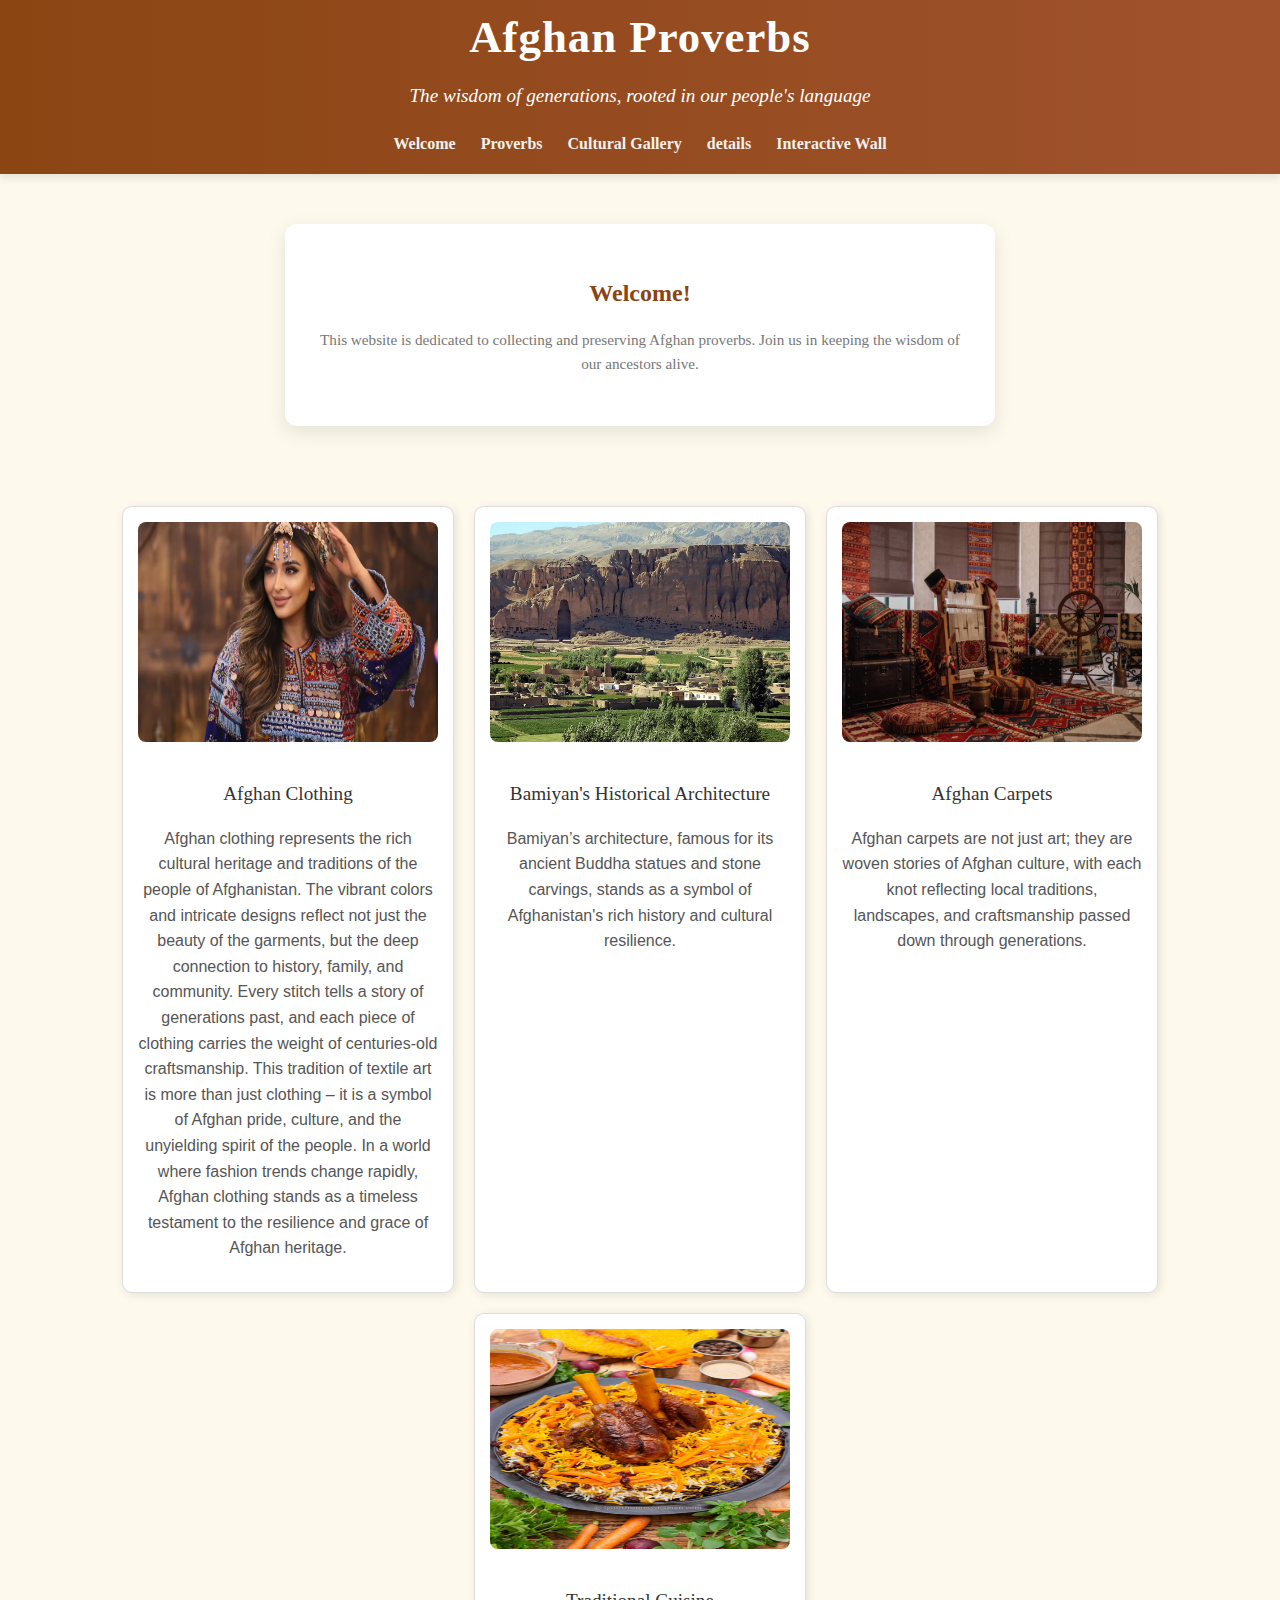
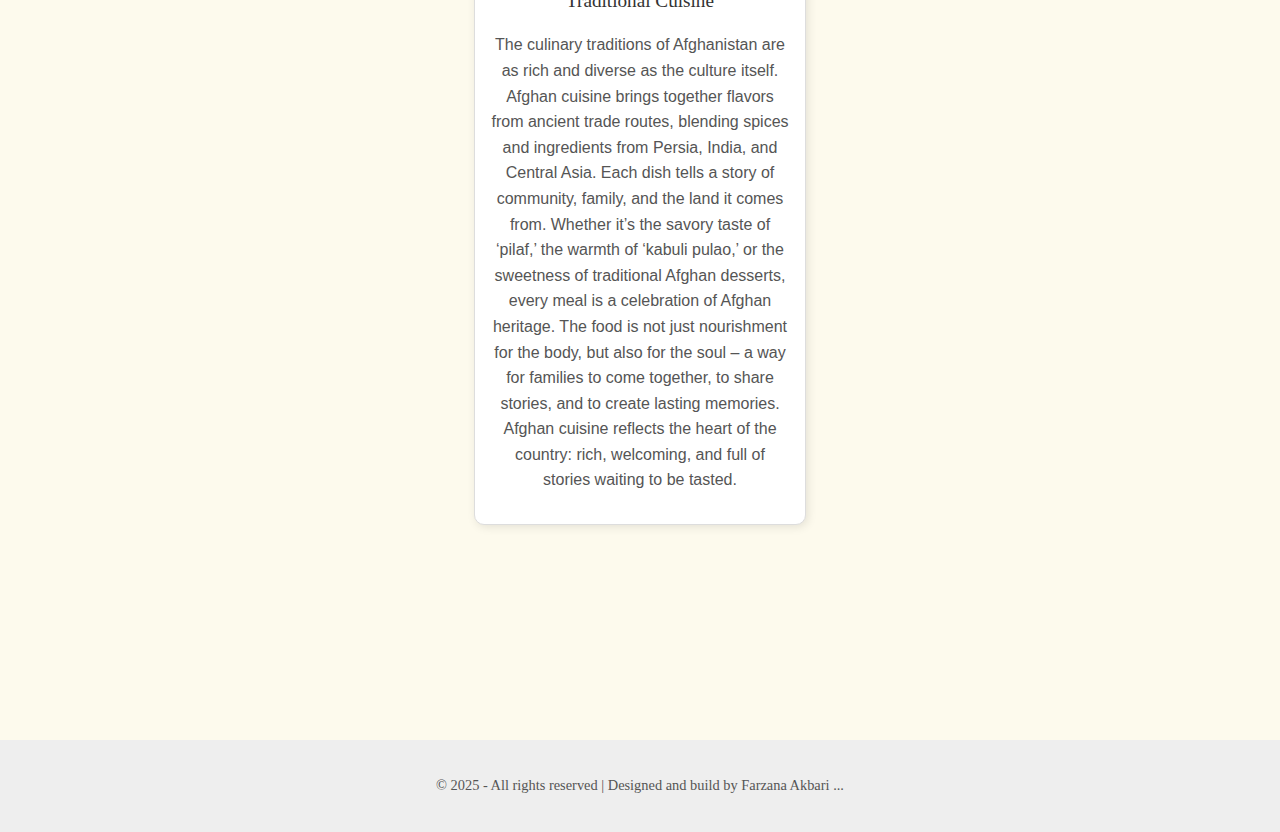
<file: index.html>
<!DOCTYPE html>
<html lang="en" dir="ltr">
<head>
  <meta charset="UTF-8" />
  <meta name="viewport" content="width=device-width, initial-scale=1.0" />
  <title>Welcome to Afghan Proverbs Website</title>
  <link rel="stylesheet" href="style.css" />
</head>
<body>

  <header>
    <h1>Afghan Proverbs</h1>
    <p>The wisdom of generations, rooted in our people's language</p>
    <nav>
      <ul>
       
        <li><a href="index.html">Welcome</a></li>
        <li><a href="proverbs.html">Proverbs</a></li>
        <li><a href="gallery.html">Cultural Gallery</a></li>
        <li><a href="detail.html">details</a></li>
        <li><a href="wall.html">Interactive Wall</a></li>
      </ul>
    </nav>
  </header>

  <section class="form-section">
    <h2>Welcome!</h2>
    <p class="form-description">
      This website is dedicated to collecting and preserving Afghan proverbs. Join us in keeping the wisdom of our ancestors alive.
    </p>
  </section>
 <section class="home-gallery">
  <div class="proverb-card">
    <img src="images\Afghancloths.jpg" alt="Afghan Clothing" class="proverb-image" />
    <p class="proverb" dir="ltr">Afghan Clothing</p>
    <p class="translation">
      
Afghan clothing represents the rich cultural heritage and traditions of the people of Afghanistan. The vibrant colors and intricate designs reflect not just the beauty of the garments, but the deep connection to history, family, and community. Every stitch tells a story of generations past, and each piece of clothing carries the weight of centuries-old craftsmanship. This tradition of textile art is more than just clothing – it is a symbol of Afghan pride, culture, and the unyielding spirit of the people. In a world where fashion trends change rapidly, Afghan clothing stands as a timeless testament to the resilience and grace of Afghan heritage.
    </p>
  </div>

  <div class="proverb-card smaller-card">
    <img src="images\bamyan.jpg" alt="Bamiyan Architecture" class="proverb-image" />
    <p class="proverb" dir="ltr">Bamiyan's Historical Architecture</p>
    <p class="translation">
      Bamiyan’s architecture, famous for its ancient Buddha statues and stone carvings, stands as a symbol of Afghanistan's rich history and cultural resilience.
    </p>
  </div>

  <div class="proverb-card smaller-card">
    <img src="images\Afghancarpet.jpg" alt="Afghan Carpets" class="proverb-image" />
    <p class="proverb" dir="ltr">Afghan Carpets</p>
    <p class="translation">
      Afghan carpets are not just art; they are woven stories of Afghan culture, with each knot reflecting local traditions, landscapes, and craftsmanship passed down through generations.
    </p>
  </div>

  <div class="proverb-card">
    <img src="images\food.jpg" alt="Afghan Cuisine" class="proverb-image" />
    <p class="proverb" dir="ltr">Traditional Cuisine</p>
    <p class="translation">
      The culinary traditions of Afghanistan are as rich and diverse as the culture itself. Afghan cuisine brings together flavors from ancient trade routes, blending spices and ingredients from Persia, India, and Central Asia. Each dish tells a story of community, family, and the land it comes from. Whether it’s the savory taste of ‘pilaf,’ the warmth of ‘kabuli pulao,’ or the sweetness of traditional Afghan desserts, every meal is a celebration of Afghan heritage. The food is not just nourishment for the body, but also for the soul – a way for families to come together, to share stories, and to create lasting memories. Afghan cuisine reflects the heart of the country: rich, welcoming, and full of stories waiting to be tasted.
    </p>
  </div>
</section>
<footer>
  <p>© 2025 - All rights reserved | Designed and build by Farzana Akbari ...</p>
</footer>
</body>
</html>
</file>
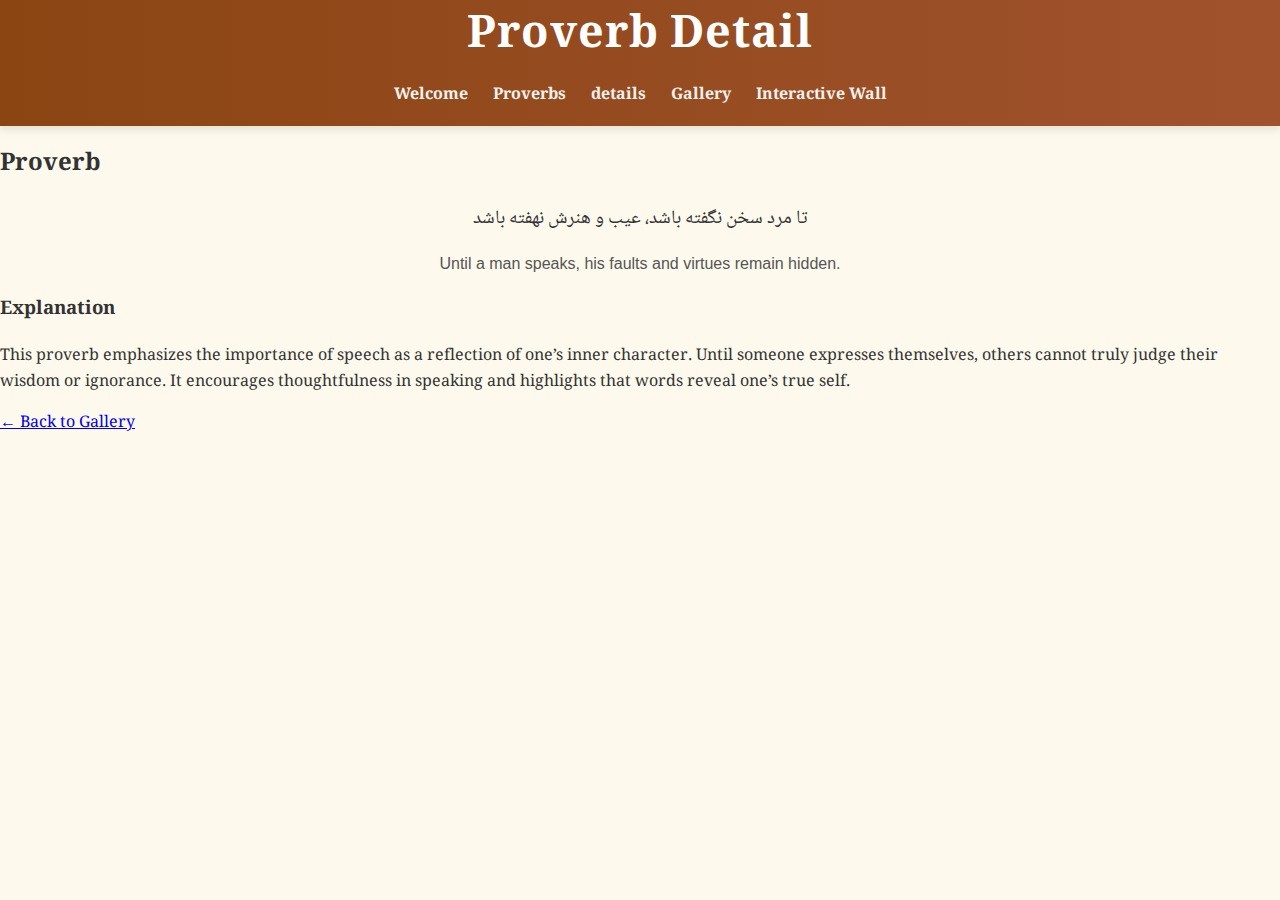
<file: detail.html>
<!DOCTYPE html>
<html lang="en" dir="ltr">
<head>
  <meta charset="UTF-8">
  <meta name="viewport" content="width=device-width, initial-scale=1.0">
  <title>Proverb Detail</title>
  <link href="https://fonts.googleapis.com/css2?family=Noto+Naskh+Arabic&display=swap" rel="stylesheet">
  <link rel="stylesheet" href="style.css">
</head>
<body>
  <header>
    <h1>Proverb Detail</h1>
    <nav>
      <ul>
       
        <li><a href="index.html">Welcome</a></li>
        <li><a href="proverbs.html">Proverbs</a></li>
        <li><a href="detail.html">details</a></li>
        <li><a href="gallery.html">Gallery</a></li>
        <li><a href="wall.html">Interactive Wall</a></li>
      </ul>
    </nav>
  </header>

  <section class="intro">
    <h2>Proverb</h2>
    <p class="proverb">تا مرد سخن نگفته باشد، عیب و هنرش نهفته باشد</p>
    <p class="translation">Until a man speaks, his faults and virtues remain hidden.</p>

    <h3>Explanation</h3>
    <p>
      This proverb emphasizes the importance of speech as a reflection of one’s inner character. Until someone expresses themselves, others cannot truly judge their wisdom or ignorance. It encourages thoughtfulness in speaking and highlights that words reveal one’s true self.
    </p>

    <a href="gallery.html">← Back to Gallery</a>
  </section>
</body>
</html>
</file>
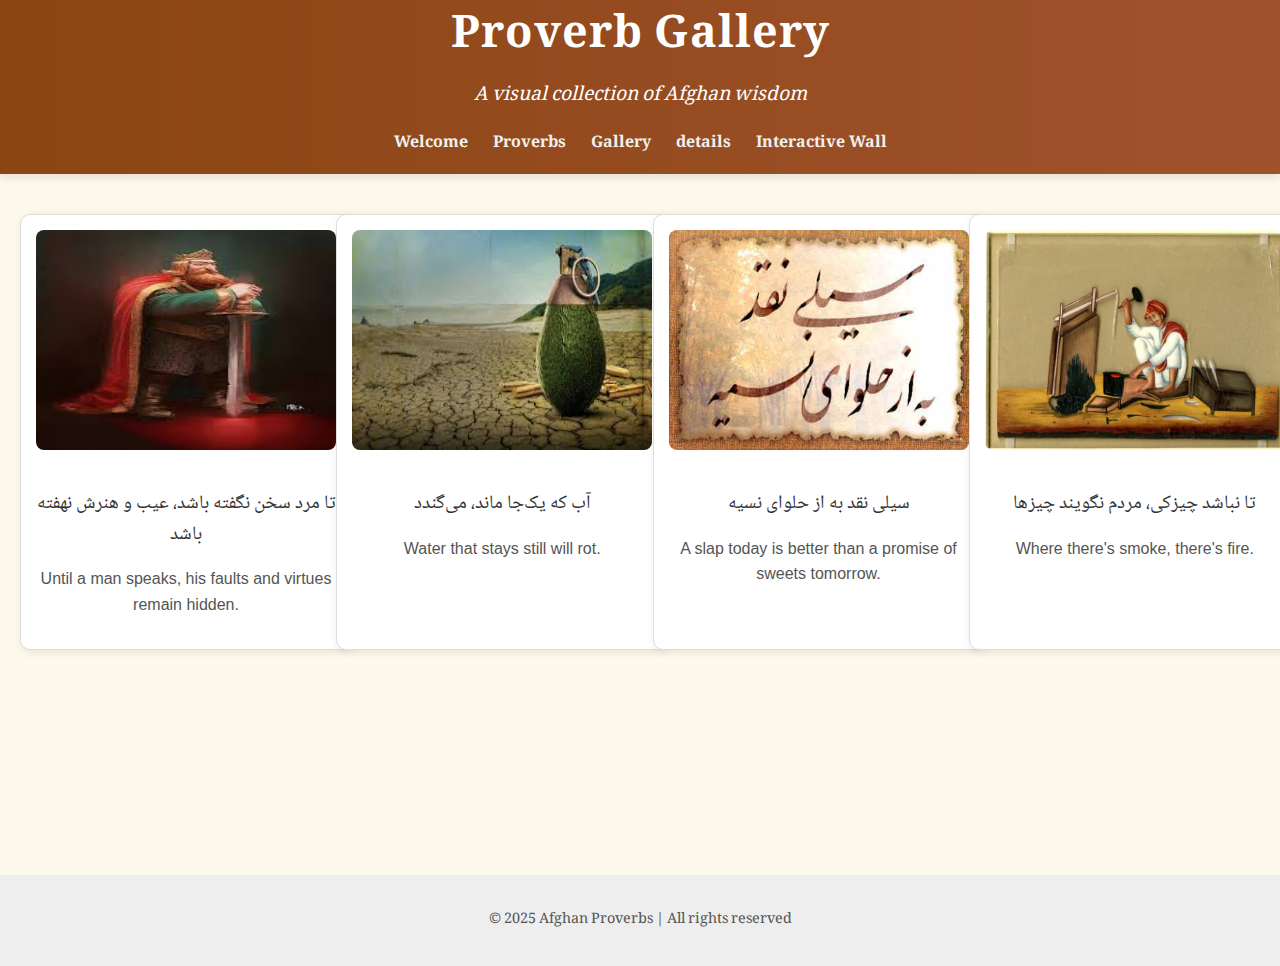
<file: gallery.html>
<!DOCTYPE html>
<html lang="en" dir="ltr">
<head>
  <meta charset="UTF-8" />
  <meta name="viewport" content="width=device-width, initial-scale=1.0"/>
  <title>Proverb Gallery</title>
  <link href="https://fonts.googleapis.com/css2?family=Noto+Naskh+Arabic&display=swap" rel="stylesheet" />
  <link rel="stylesheet" href="style.css" />
</head>
<body>
  <header>
    <h1>Proverb Gallery</h1>
    <p>A visual collection of Afghan wisdom</p>
    <nav>
      <ul>
        
        <li><a href="index.html">Welcome</a></li>
        <li><a href="proverbs.html">Proverbs</a></li>
        <li><a href="gallery.html">Gallery</a></li>
        <li><a href="detail.html">details</a></li>
        <li><a href="wall.html">Interactive Wall</a></li>
      </ul>
    </nav>
  </header>

  <section class="gallery">
    <div class="proverb-card">
      <img src="images/photo.jpg" alt="Proverb Image" class="proverb-image" />
      <p class="proverb">تا مرد سخن نگفته باشد، عیب و هنرش نهفته باشد</p>
      <p class="translation">Until a man speaks, his faults and virtues remain hidden.</p>
    </div>
    <div class="proverb-card">
      <img src="images\photo2.jpg" alt="Proverb Image" class="proverb-image" />
      <p class="proverb">آب که یک‌جا ماند، می‌گندد</p>
      <p class="translation">Water that stays still will rot.</p>
    </div>
    <div class="proverb-card">
      <img src="images\photo33.jpg" alt="Proverb Image" class="proverb-image" />
      <p class="proverb">سیلی نقد به از حلوای نسیه</p>
      <p class="translation">A slap today is better than a promise of sweets tomorrow.</p>
    </div>
    <div class="proverb-card">
      <img src="images\photo4.jpg" alt="Proverb Image" class="proverb-image" />
      <p class="proverb">تا نباشد چیزکی، مردم نگویند چیزها</p>
      <p class="translation">Where there's smoke, there's fire.</p>
    </div>
  </section>

  <footer>
    <p>&copy; 2025 Afghan Proverbs | All rights reserved</p>
  </footer>
</body>
</html>
</file>
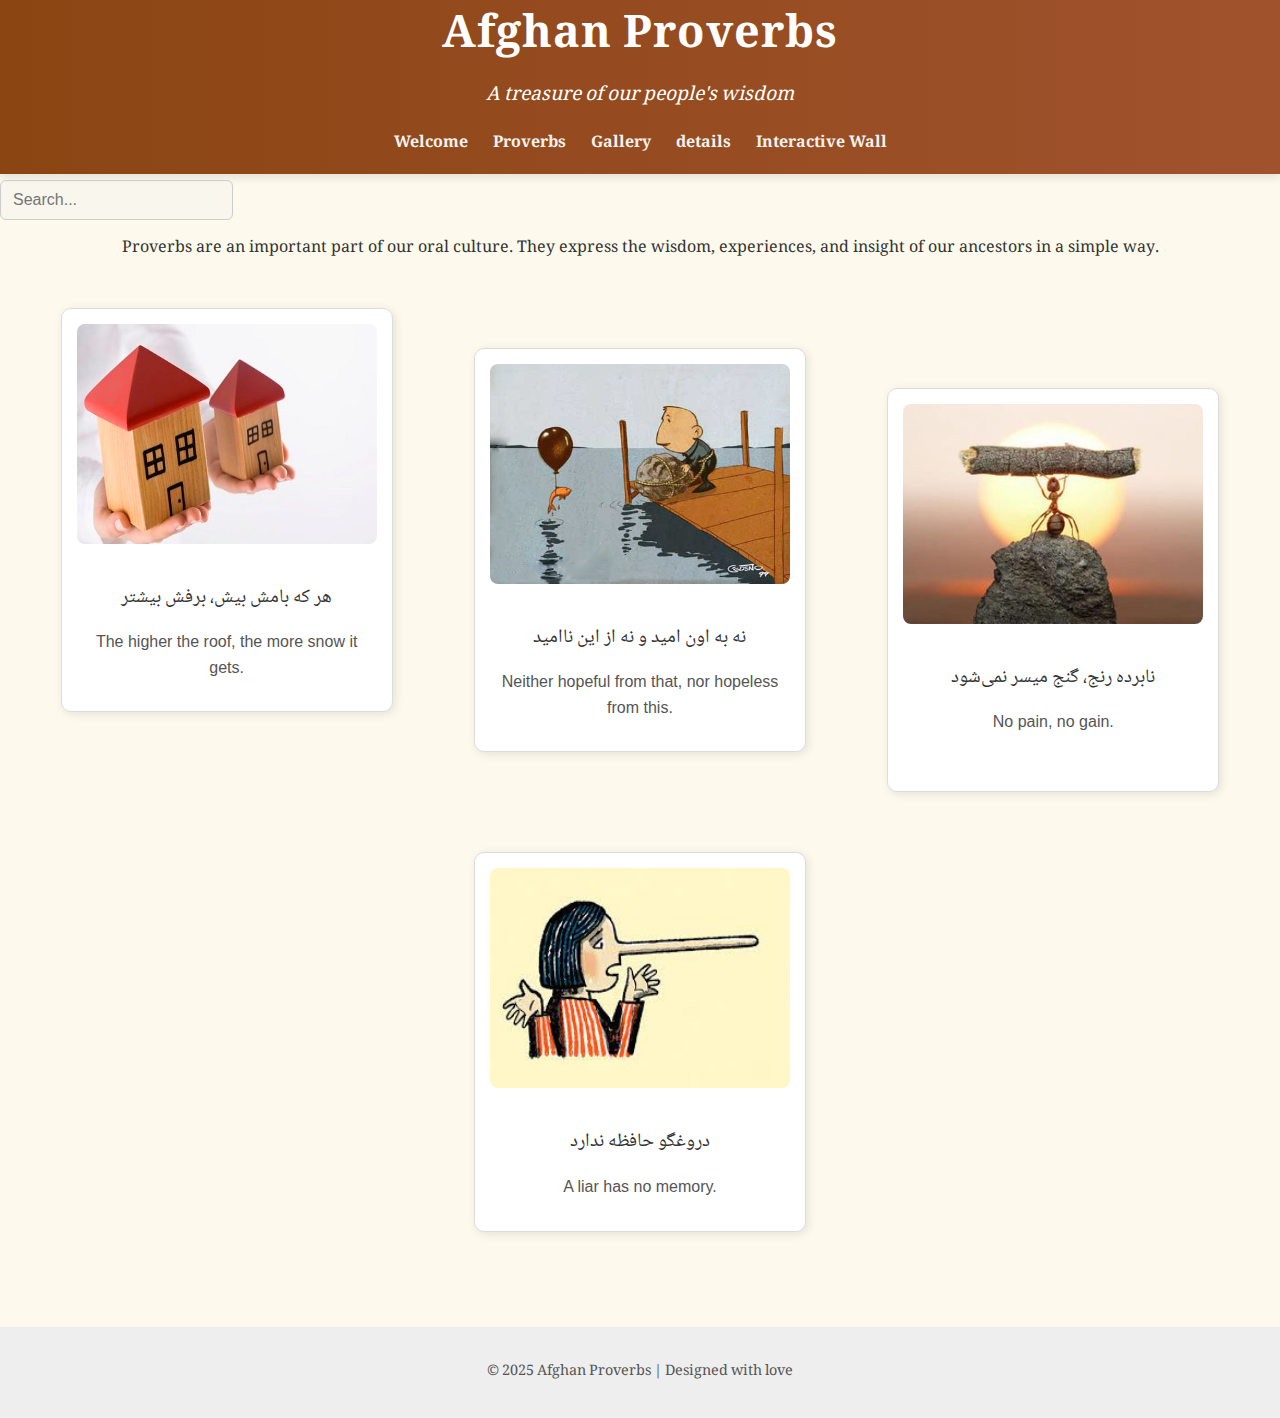
<file: proverbs.html>
<!DOCTYPE html>
<html lang="en" dir="ltr">
<head>
  <meta charset="UTF-8" />
  <meta name="viewport" content="width=device-width, initial-scale=1.0" />
  <title>Afghan Proverbs</title>
  <link href="https://fonts.googleapis.com/css2?family=Noto+Naskh+Arabic&display=swap" rel="stylesheet" />
  <link rel="stylesheet" href="style.css" />
</head>

<body>
<header>
    <h1>Afghan Proverbs</h1>
    <p>A treasure of our people's wisdom</p>
    <nav>
      <ul>
        
        <li><a href="index.html">Welcome</a></li>
        <li><a href="proverbs.html">Proverbs</a></li>
        <li><a href="gallery.html">Gallery</a></li>
        <li><a href="detail.html">details</a></li>
        <li><a href="wall.html">Interactive Wall</a></li>
      </ul>
    </nav>
  </header>

  <section class="search-bar" style="margin: right 100px;;">
    <input type="text" placeholder="Search..." disabled />
  </section>

  <section class="intro">
    <p style="text-align: center;">
      Proverbs are an important part of our oral culture. They express the wisdom, experiences, and insight of our ancestors in a simple way.
    </p>
  </section>

  <section class="featured">
    <div class="proverb-card">
      <img src="images\First.jpg" alt="Proverb Image" class="proverb-image" />
      <p class="proverb" dir="ltr">هر که بامش بیش، برفش بیشتر</p>
      <p class="translation">The higher the roof, the more snow it gets.</p>
    </div>
    <div class="proverb-card">
      <img src="images\Second.jpg" alt="Proverb Image" class="proverb-image"/>
      <p class="proverb" dir="ltr">نه به اون امید و نه از این ناامید</p>
      <p class="translation">Neither hopeful from that, nor hopeless from this.</p>
    </div>
    <div class="proverb-card">
      <img src="images\third.jpg" alt="Proverb Image" class="proverb-image" />
      <p class="proverb" dir="ltr">نابرده رنج، گنج میسر نمی‌شود</p>
      <p class="translation">No pain, no gain.</p>
    </div>
    <div class="proverb-card">
      <img src="images\fourt.jpg" alt="Proverb Image" class="proverb-image" />
      <p class="proverb" dir="ltr">دروغگو حافظه ندارد</p>
      <p class="translation">A liar has no memory.</p>
    </div>
  </section>
  
  <footer>
    <p>&copy; 2025 Afghan Proverbs | Designed with love</p>
  </footer>
  
</body>
</html>
</file>
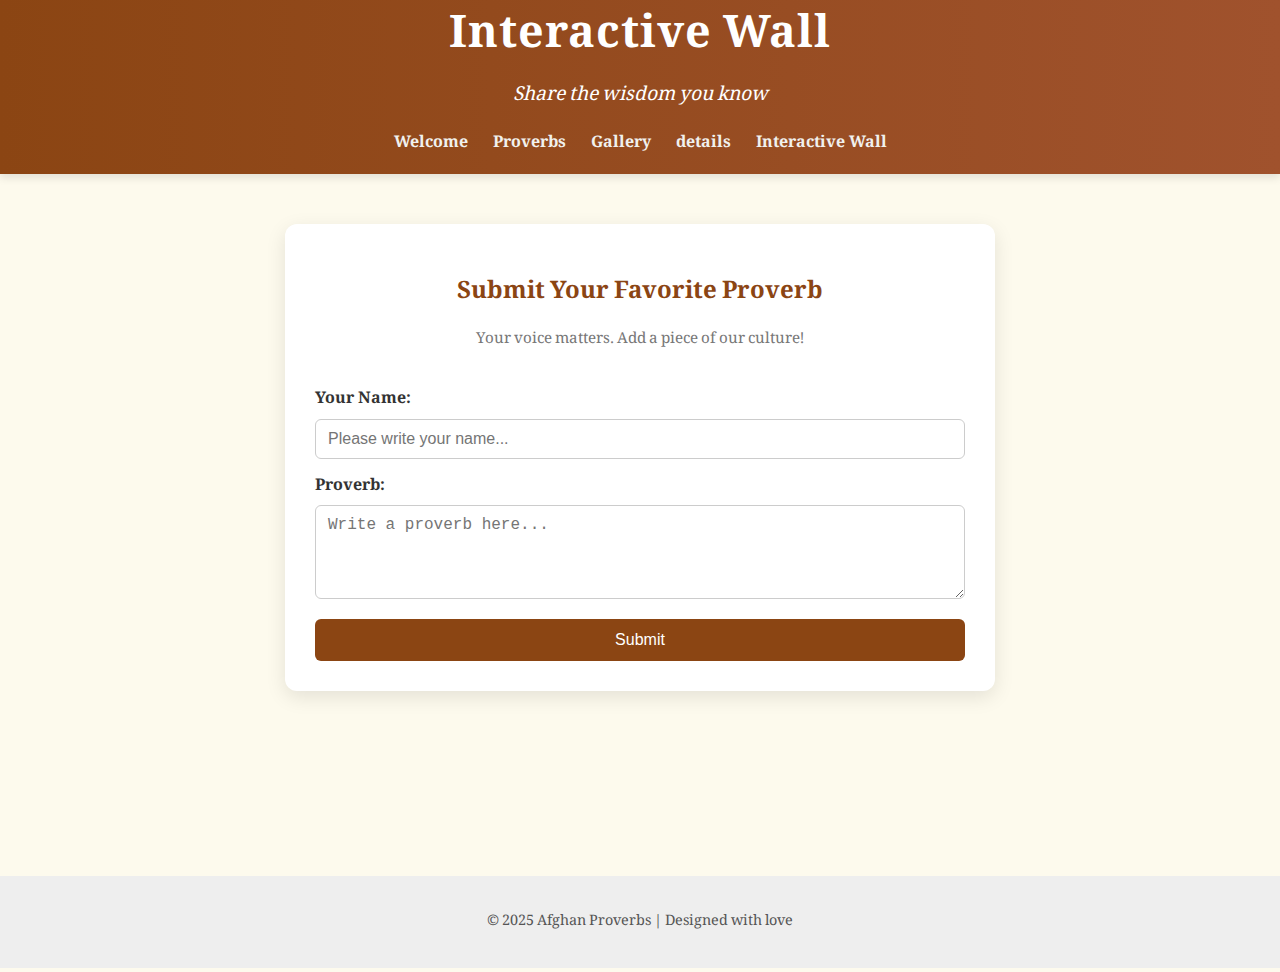
<file: wall.html>
<!DOCTYPE html>
<html lang="en" dir="ltr">
<head>
  <meta charset="UTF-8" />
  <meta name="viewport" content="width=device-width, initial-scale=1.0"/>
  <title>Interactive Wall</title>
  <link href="https://fonts.googleapis.com/css2?family=Noto+Naskh+Arabic&display=swap" rel="stylesheet"/>
  <link rel="stylesheet" href="style.css" />
</head>
<body>
  <header>
    <h1>Interactive Wall</h1>
    <p>Share the wisdom you know</p>
    <nav>
      <ul>
        <li><a href="index.html">Welcome</a></li>
        <li><a href="proverbs.html">Proverbs</a></li>
        <li><a href="gallery.html">Gallery</a></li>
        <li><a href="detail.html">details</a></li>
        <li><a href="wall.html">Interactive Wall</a></li>
      </ul>
    </nav>
  </header>

  <section class="form-section">
    <h2>Submit Your Favorite Proverb</h2>
    <p class="form-description">Your voice matters. Add a piece of our culture!</p>
    <form>
      <label for="name">Your Name:</label>
      <input type="text" id="name" name="name" placeholder="Please write your name..." required />

      <label for="proverb">Proverb:</label>
      <textarea id="proverb" name="proverb" rows="4" placeholder="Write a proverb here..." required></textarea>

      <button type="submit">Submit</button>
    </form>
  </section>

  <footer>
    <p>&copy; 2025 Afghan Proverbs | Designed with love</p>
  </footer>
</body>
</html>
</file>
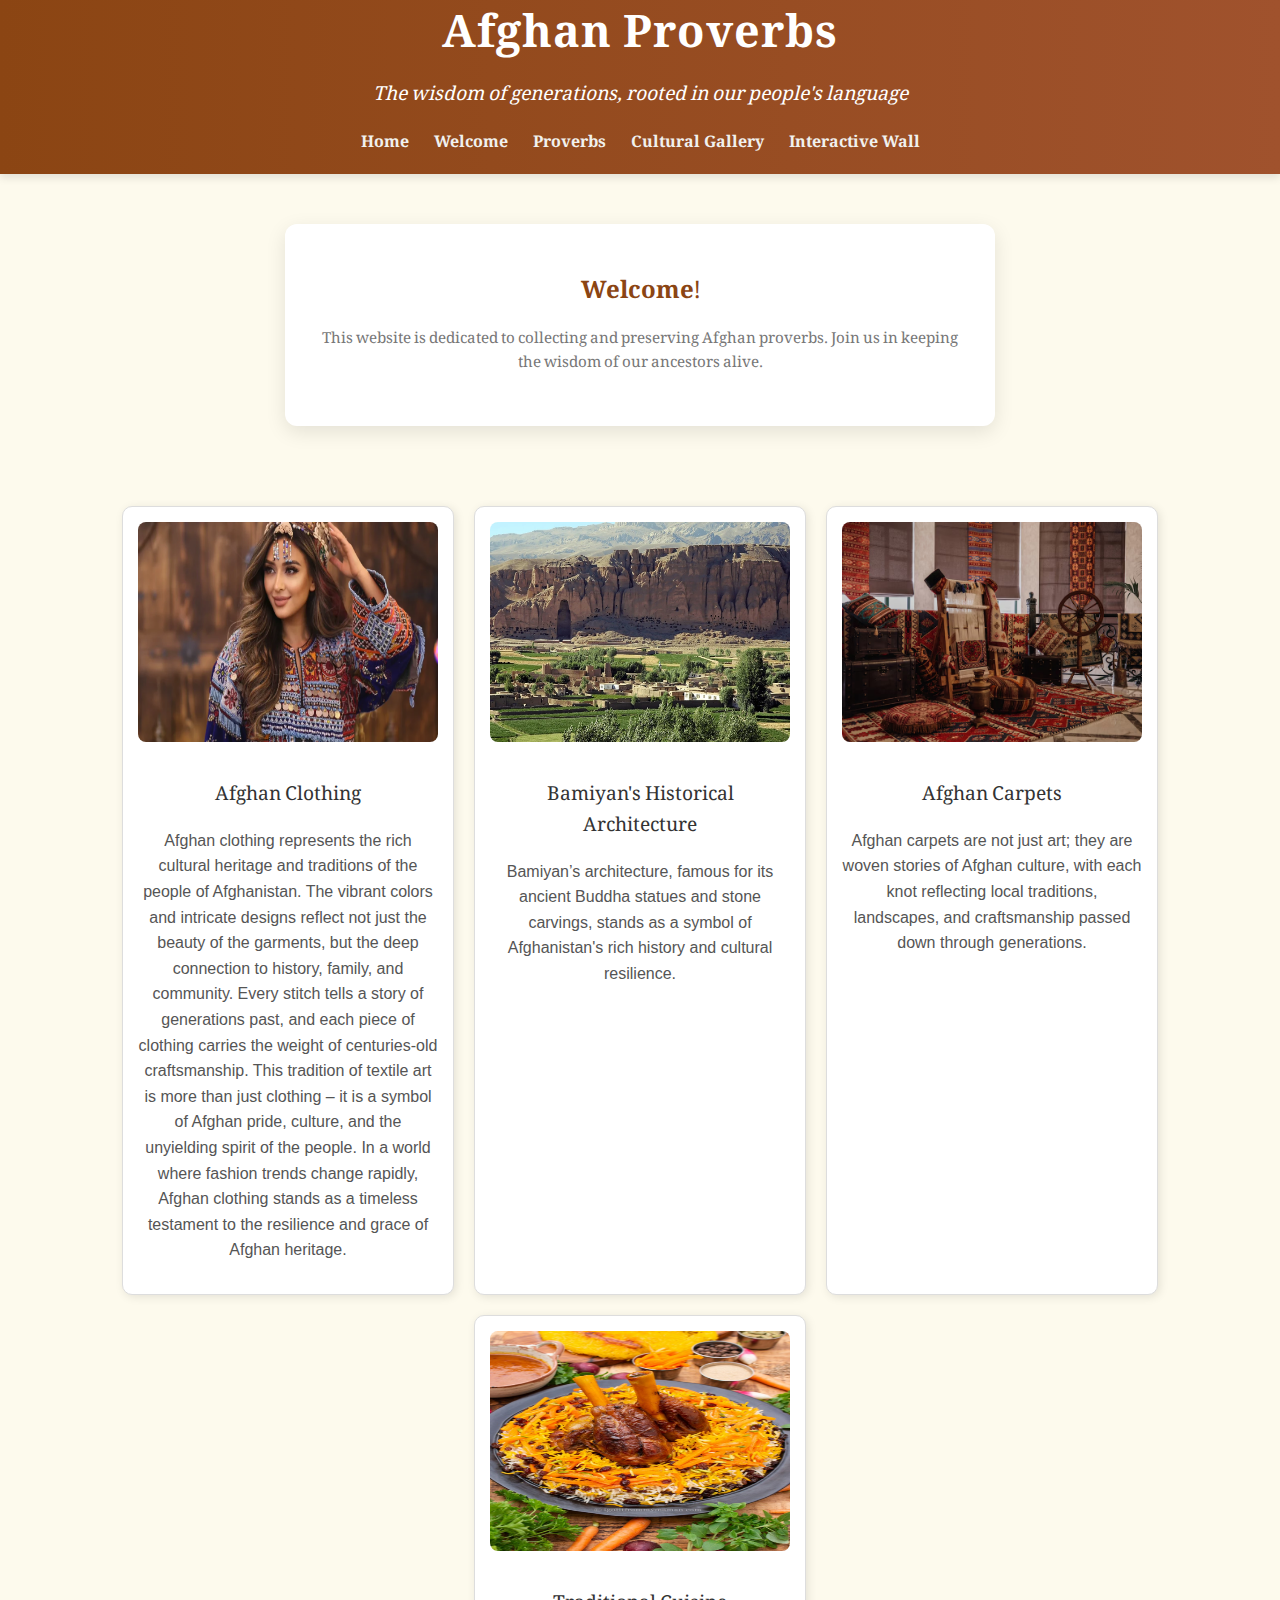
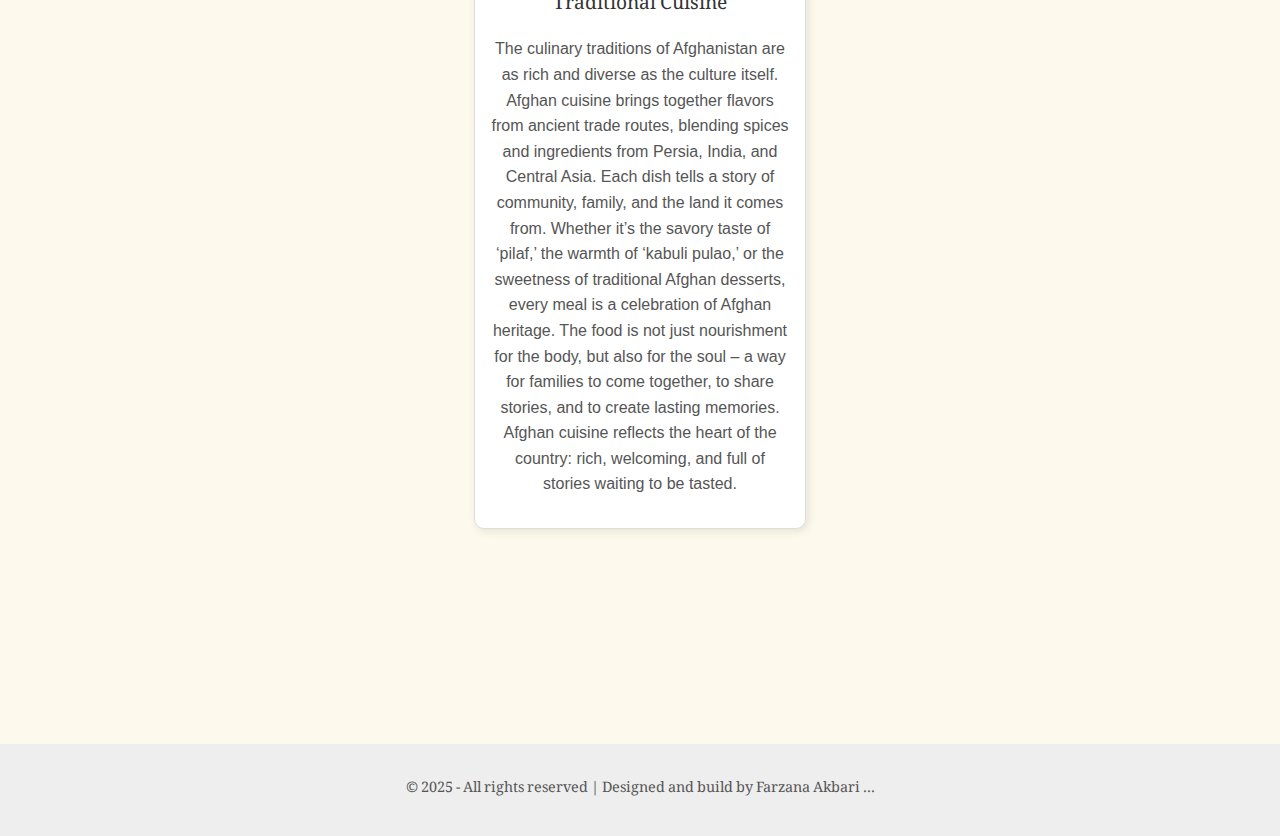
<file: welcome.html>
<!DOCTYPE html>
<html lang="en" dir="ltr">
<head>
  <meta charset="UTF-8" />
  <meta name="viewport" content="width=device-width, initial-scale=1.0" />
  <title>Welcome to Afghan Proverbs Website</title>
  <link href="https://fonts.googleapis.com/css2?family=Noto+Naskh+Arabic&display=swap" rel="stylesheet" />
  <link rel="stylesheet" href="style.css" />
</head>
<body>

  <header>
    <h1>Afghan Proverbs</h1>
    <p>The wisdom of generations, rooted in our people's language</p>
    <nav>
      <ul>
        <li><a href="index.html">Home</a></li>
        <li><a href="welcome.html">Welcome</a></li>
        <li><a href="proverbs.html">Proverbs</a></li>
        <li><a href="gallery.html">Cultural Gallery</a></li>
        <li><a href="wall.html">Interactive Wall</a></li>
      </ul>
    </nav>
  </header>

  <section class="form-section">
    <h2>Welcome!</h2>
    <p class="form-description">
      This website is dedicated to collecting and preserving Afghan proverbs. Join us in keeping the wisdom of our ancestors alive.
    </p>
  </section>
 <section class="home-gallery">
  <div class="proverb-card">
    <img src="images\Afghancloths.jpg" alt="Afghan Clothing" class="proverb-image" />
    <p class="proverb" dir="ltr">Afghan Clothing</p>
    <p class="translation">
      
Afghan clothing represents the rich cultural heritage and traditions of the people of Afghanistan. The vibrant colors and intricate designs reflect not just the beauty of the garments, but the deep connection to history, family, and community. Every stitch tells a story of generations past, and each piece of clothing carries the weight of centuries-old craftsmanship. This tradition of textile art is more than just clothing – it is a symbol of Afghan pride, culture, and the unyielding spirit of the people. In a world where fashion trends change rapidly, Afghan clothing stands as a timeless testament to the resilience and grace of Afghan heritage.
    </p>
  </div>

  <div class="proverb-card smaller-card">
    <img src="images\bamyan.jpg" alt="Bamiyan Architecture" class="proverb-image" />
    <p class="proverb" dir="ltr">Bamiyan's Historical Architecture</p>
    <p class="translation">
      Bamiyan’s architecture, famous for its ancient Buddha statues and stone carvings, stands as a symbol of Afghanistan's rich history and cultural resilience.
    </p>
  </div>

  <div class="proverb-card smaller-card">
    <img src="images\Afghancarpet.jpg" alt="Afghan Carpets" class="proverb-image" />
    <p class="proverb" dir="ltr">Afghan Carpets</p>
    <p class="translation">
      Afghan carpets are not just art; they are woven stories of Afghan culture, with each knot reflecting local traditions, landscapes, and craftsmanship passed down through generations.
    </p>
  </div>

  <div class="proverb-card">
    <img src="images\food.jpg" alt="Afghan Cuisine" class="proverb-image" />
    <p class="proverb" dir="ltr">Traditional Cuisine</p>
    <p class="translation">
      The culinary traditions of Afghanistan are as rich and diverse as the culture itself. Afghan cuisine brings together flavors from ancient trade routes, blending spices and ingredients from Persia, India, and Central Asia. Each dish tells a story of community, family, and the land it comes from. Whether it’s the savory taste of ‘pilaf,’ the warmth of ‘kabuli pulao,’ or the sweetness of traditional Afghan desserts, every meal is a celebration of Afghan heritage. The food is not just nourishment for the body, but also for the soul – a way for families to come together, to share stories, and to create lasting memories. Afghan cuisine reflects the heart of the country: rich, welcoming, and full of stories waiting to be tasted.
    </p>
  </div>
</section>
<footer>
  <p>© 2025 - All rights reserved | Designed and build by Farzana Akbari ...</p>
</footer>
</body>
</html>
</file>
<file: style.css>
body {
    font-family: 'Noto Naskh Arabic', serif;
    background-color: #fdfaed;
    color: #333;
    margin: 0;
    padding: 0;
    line-height: 1.6;
}

header {
    background: linear-gradient(to right, #8b4513, #a0522d);
    color: white;
    padding: 1.5px 20px;
    text-align: center;
    box-shadow: 0 4px 8px rgba(0,0,0,0.1);
}

header h1 {
    margin: 0;
    font-size: 2.8rem;
    letter-spacing: 1px;
}

header p {
    margin-top: 8px;
    font-size: 1.2rem;
    font-style: italic;
}

nav ul {
    list-style: none;
    padding: 0;
    display: flex;
    justify-content: center;
    gap: 25px;
    margin-top: 10px;
}

nav a {
    color: rgb(241, 241, 238);
    text-decoration: none;
    font-weight: bold;
    transition: color 0.3s ease;
}

nav a:hover {
    color: #ffd700 ;
}

.form-section {
    max-width: 650px;
    margin: 50px auto;
    background-color: white;
    padding: 30px;
    border-radius: 12px;
    box-shadow: 0 6px 20px rgba(0,0,0,0.1);
    animation: fadeIn 0.5s ease-in-out;
}

.form-section h2 {
    text-align: center;
    color: #8b4513;
    margin-bottom: 10px;
}

.form-description {
    text-align: center;
    color: #777;
    font-size: 0.95rem;
    margin-bottom: 20px;
}

form {
    display: flex;
    flex-direction: column;
}

label {
    font-weight: bold;
    margin-top: 15px;
}

input, textarea {
    padding: 10px 12px;
    margin-top: 6px;
    font-size: 1rem;
    border: 1px solid #ccc;
    border-radius: 6px;
    transition: border-color 0.3s;
}

input:focus, textarea:focus {
    border-color: #8b4513;
    outline: none;
}

button {
    margin-top: 20px;
    padding: 12px;
    background-color: #8b4513;
    color: white;
    font-size: 1rem;
    border: none;
    border-radius: 6px;
    cursor: pointer;
    transition: background-color 0.3s, transform 0.2s;
}

button:hover {
    background-color: #a0522d;
    transform: scale(1.02);
}

footer {
    text-align: center;
    padding: 20px;
    background-color: #eee;
    font-size: 0.9rem;
    margin-top: 185px;
    color: #555;
}

@keyframes fadeIn {
    from { opacity: 0; transform: translateY(10px); }
    to { opacity: 1; transform: translateY(0); }
}

.gallery {
    display: grid;
    grid-template-columns: repeat(auto-fit, minmax(250px, 1fr));
    gap: 25px;
    padding: 40px 20px;
}

.featured {
    display: flex;
    flex-wrap: wrap;
    justify-content: space-around;
    gap: 20px;
    padding: 30px;
}
.featured .proverb-card:nth-child(1) {
    transform: translateY(0px);
}
.featured .proverb-card:nth-child(2) {
    transform: translateY(40px);
}
.featured .proverb-card:nth-child(3) {
    transform: translateY(80px);
}
.featured .proverb-card:nth-child(4) {
    transform: translateY(120px);
}



.proverb-card {
    background-color: white;
    border: 1px solid #ddd;
    border-radius: 10px;
    padding: 15px;
    box-shadow: 2px 2px 10px rgba(0, 0, 0, 0.1);
    transition: transform 0.3s ease, box-shadow 0.3s ease;
    width: 300px; /* عرض ثابت برای هر کارت */
    height: auto;
    margin: 0; /* حذف فاصله‌ها */
}

.proverb-card:hover {
    transform: scale(1.05);
    box-shadow: 0 0 15px #daa520;
}




.proverb {
    font-family: 'Noto Naskh Arabic', serif;
    font-size: 1.2em;
    direction: ltr;
    text-align: left;
    margin-bottom: 10px;
    text-align: center;
}

.translation {
    font-family: 'Arial', sans-serif;
    font-size: 1rem;
    direction: ltr;
    text-align: right;
    color: #555;
    text-align: center;

}
.proverb-image {
    width: 100%;
    height: 220px;
    border-radius: 8px;
    margin-bottom: 10px;
  }
body {
  background-image: url("images/");
  background-size: cover;  
  background-repeat: no-repeat;
  background-attachment: fixed; 
  background-position: center;
}

.main-gallery img:first-child {
    margin-top: -300px;
}


.main-gallery img:last-child {
    margin-top: -300px;
}
.home-gallery {
  display: flex;
  flex-wrap: wrap;        
  justify-content: center; 
  gap: 20px;              
  padding: 30px;
   position: relative;
}
.home-gallery .proverb-card smaller-card {
  width: 280px; 
  flex-shrink: 0; 
}

footer {
  text-align: center;
  padding: 20px;
  background-color: #eee;
  font-size: 0.9rem;
  color: #555;
}

body {
    font-family: 'Noto Naskh Arabic', serif;
    color: #333;
    margin: 0;
    padding: 0;
    line-height: 1.6;
}


body.home-page {
    background-image: url('images/background.jpg');
    background-size: cover;
    background-position: center;
    background-repeat: no-repeat;
    background-attachment: fixed; 
}

.main-content {
    padding: 20px;
}
</file>
